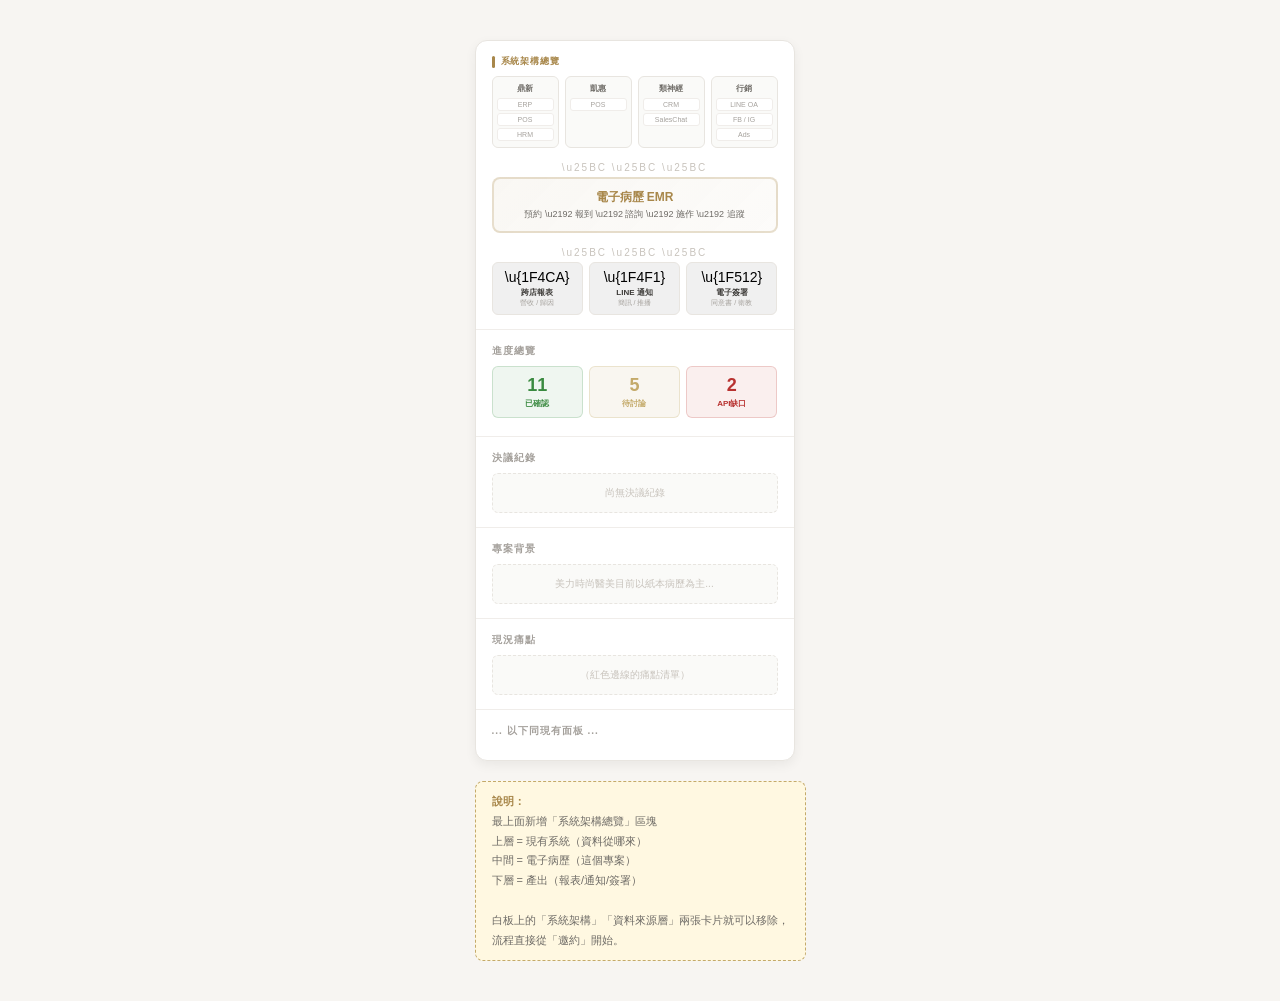
<file: preview-layout.html>
<!DOCTYPE html>
<html lang="zh-TW">
<head>
<meta charset="UTF-8">
<title>左側面板 - 架構圖預覽</title>
<style>
  * { margin: 0; padding: 0; box-sizing: border-box; }
  body { font-family: 'Noto Sans TC', -apple-system, sans-serif; background: #F7F5F2; display: flex; justify-content: center; padding: 40px; }
  .panel { width: 320px; background: #fff; border: 1px solid #E8E5E0; border-radius: 12px; overflow: hidden; box-shadow: 0 4px 12px rgba(0,0,0,0.06); }
  .panel-title { padding: 16px 20px 8px; font-size: 10px; font-weight: 700; color: #A5A19C; letter-spacing: 1px; border-bottom: 1px solid #F0EDEA; text-transform: uppercase; }

  /* 架構圖區塊 */
  .arch-section { padding: 14px 16px; }
  .arch-label { font-size: 9px; font-weight: 700; color: #A8874A; letter-spacing: 0.8px; margin-bottom: 8px; display: flex; align-items: center; gap: 6px; }
  .arch-label::before { content: ''; width: 3px; height: 12px; background: #A8874A; border-radius: 2px; }

  .arch-sources { display: flex; gap: 6px; margin-bottom: 10px; }
  .arch-source { flex: 1; background: #FAFAF8; border: 1px solid #E8E5E0; border-radius: 6px; padding: 6px 4px; text-align: center; }
  .arch-source-name { font-size: 8px; font-weight: 600; color: #6E6B66; margin-bottom: 4px; }
  .arch-source-items { display: flex; flex-direction: column; gap: 2px; }
  .arch-source-item { font-size: 7px; color: #A5A19C; background: #fff; border: 1px solid #F0EDEA; border-radius: 3px; padding: 2px 4px; }

  .arch-arrow { text-align: center; color: #C8C3BC; font-size: 10px; padding: 4px 0; letter-spacing: 2px; }

  .arch-emr { background: linear-gradient(135deg, #A8874A10, #A8874A08); border: 2px solid #A8874A40; border-radius: 8px; padding: 10px; text-align: center; margin-bottom: 10px; }
  .arch-emr-title { font-size: 12px; font-weight: 700; color: #A8874A; }
  .arch-emr-sub { font-size: 9px; color: #6E6B66; margin-top: 2px; }

  .arch-outputs { display: flex; gap: 6px; }
  .arch-output { flex: 1; background: #1A191810; border: 1px solid #E8E5E0; border-radius: 6px; padding: 6px; text-align: center; }
  .arch-output-icon { font-size: 14px; margin-bottom: 2px; }
  .arch-output-name { font-size: 8px; font-weight: 600; color: #3D3B38; }
  .arch-output-desc { font-size: 7px; color: #A5A19C; }

  /* 分隔 */
  .divider { border-top: 1px solid #F0EDEA; margin: 0; }

  /* 其他區塊模擬 */
  .section { padding: 14px 16px; }
  .section-title { font-size: 10px; font-weight: 700; color: #A5A19C; letter-spacing: 1px; margin-bottom: 8px; }
  .placeholder { background: #FAFAF8; border: 1px dashed #E8E5E0; border-radius: 6px; padding: 12px; text-align: center; color: #C8C3BC; font-size: 10px; }

  .stats { display: flex; gap: 6px; margin-bottom: 4px; }
  .stat { flex: 1; text-align: center; padding: 8px 4px; border-radius: 6px; border: 1px solid #E8E5E0; }
  .stat-num { font-size: 18px; font-weight: 700; }
  .stat-label { font-size: 8px; font-weight: 600; margin-top: 2px; }
  .stat.green { background: rgba(58,138,64,0.08); border-color: rgba(58,138,64,0.2); }
  .stat.green .stat-num, .stat.green .stat-label { color: #3A8A40; }
  .stat.yellow { background: rgba(196,170,106,0.1); border-color: rgba(196,170,106,0.25); }
  .stat.yellow .stat-num, .stat.yellow .stat-label { color: #C4AA6A; }
  .stat.red { background: rgba(184,50,48,0.08); border-color: rgba(184,50,48,0.2); }
  .stat.red .stat-num, .stat.red .stat-label { color: #B83230; }

  .annotation { margin-top: 20px; padding: 10px 16px; background: #fff8e1; border: 1px dashed #C4AA6A; border-radius: 8px; font-size: 11px; color: #6E6B66; line-height: 1.8; }
  .annotation strong { color: #A8874A; }
</style>
</head>
<body>

<div>
  <div class="panel">
    <!-- 架構總覽（新增的） -->
    <div class="arch-section">
      <div class="arch-label">系統架構總覽</div>

      <div class="arch-sources">
        <div class="arch-source">
          <div class="arch-source-name">鼎新</div>
          <div class="arch-source-items">
            <div class="arch-source-item">ERP</div>
            <div class="arch-source-item">POS</div>
            <div class="arch-source-item">HRM</div>
          </div>
        </div>
        <div class="arch-source">
          <div class="arch-source-name">凱惠</div>
          <div class="arch-source-items">
            <div class="arch-source-item">POS</div>
          </div>
        </div>
        <div class="arch-source">
          <div class="arch-source-name">類神經</div>
          <div class="arch-source-items">
            <div class="arch-source-item">CRM</div>
            <div class="arch-source-item">SalesChat</div>
          </div>
        </div>
        <div class="arch-source">
          <div class="arch-source-name">行銷</div>
          <div class="arch-source-items">
            <div class="arch-source-item">LINE OA</div>
            <div class="arch-source-item">FB / IG</div>
            <div class="arch-source-item">Ads</div>
          </div>
        </div>
      </div>

      <div class="arch-arrow">\u25BC \u25BC \u25BC</div>

      <div class="arch-emr">
        <div class="arch-emr-title">電子病歷 EMR</div>
        <div class="arch-emr-sub">預約 \u2192 報到 \u2192 諮詢 \u2192 施作 \u2192 追蹤</div>
      </div>

      <div class="arch-arrow">\u25BC \u25BC \u25BC</div>

      <div class="arch-outputs">
        <div class="arch-output">
          <div class="arch-output-icon">\u{1F4CA}</div>
          <div class="arch-output-name">跨店報表</div>
          <div class="arch-output-desc">營收 / 歸因</div>
        </div>
        <div class="arch-output">
          <div class="arch-output-icon">\u{1F4F1}</div>
          <div class="arch-output-name">LINE 通知</div>
          <div class="arch-output-desc">簡訊 / 推播</div>
        </div>
        <div class="arch-output">
          <div class="arch-output-icon">\u{1F512}</div>
          <div class="arch-output-name">電子簽署</div>
          <div class="arch-output-desc">同意書 / 衛教</div>
        </div>
      </div>
    </div>

    <div class="divider"></div>

    <!-- 進度總覽 -->
    <div class="section">
      <div class="section-title">進度總覽</div>
      <div class="stats">
        <div class="stat green"><div class="stat-num">11</div><div class="stat-label">已確認</div></div>
        <div class="stat yellow"><div class="stat-num">5</div><div class="stat-label">待討論</div></div>
        <div class="stat red"><div class="stat-num">2</div><div class="stat-label">API缺口</div></div>
      </div>
    </div>

    <div class="divider"></div>

    <!-- 決議紀錄 -->
    <div class="section">
      <div class="section-title">決議紀錄</div>
      <div class="placeholder">尚無決議紀錄</div>
    </div>

    <div class="divider"></div>

    <!-- 專案背景 -->
    <div class="section">
      <div class="section-title">專案背景</div>
      <div class="placeholder">美力時尚醫美目前以紙本病歷為主...</div>
    </div>

    <div class="divider"></div>

    <div class="section">
      <div class="section-title">現況痛點</div>
      <div class="placeholder">（紅色邊線的痛點清單）</div>
    </div>

    <div class="divider"></div>

    <div class="section">
      <div class="section-title">... 以下同現有面板 ...</div>
    </div>
  </div>

  <div class="annotation">
    <strong>說明：</strong><br>
    最上面新增「系統架構總覽」區塊<br>
    上層 = 現有系統（資料從哪來）<br>
    中間 = 電子病歷（這個專案）<br>
    下層 = 產出（報表/通知/簽署）<br>
    <br>
    白板上的「系統架構」「資料來源層」兩張卡片就可以移除，<br>
    流程直接從「邀約」開始。
  </div>
</div>

</body>
</html>
</file>
